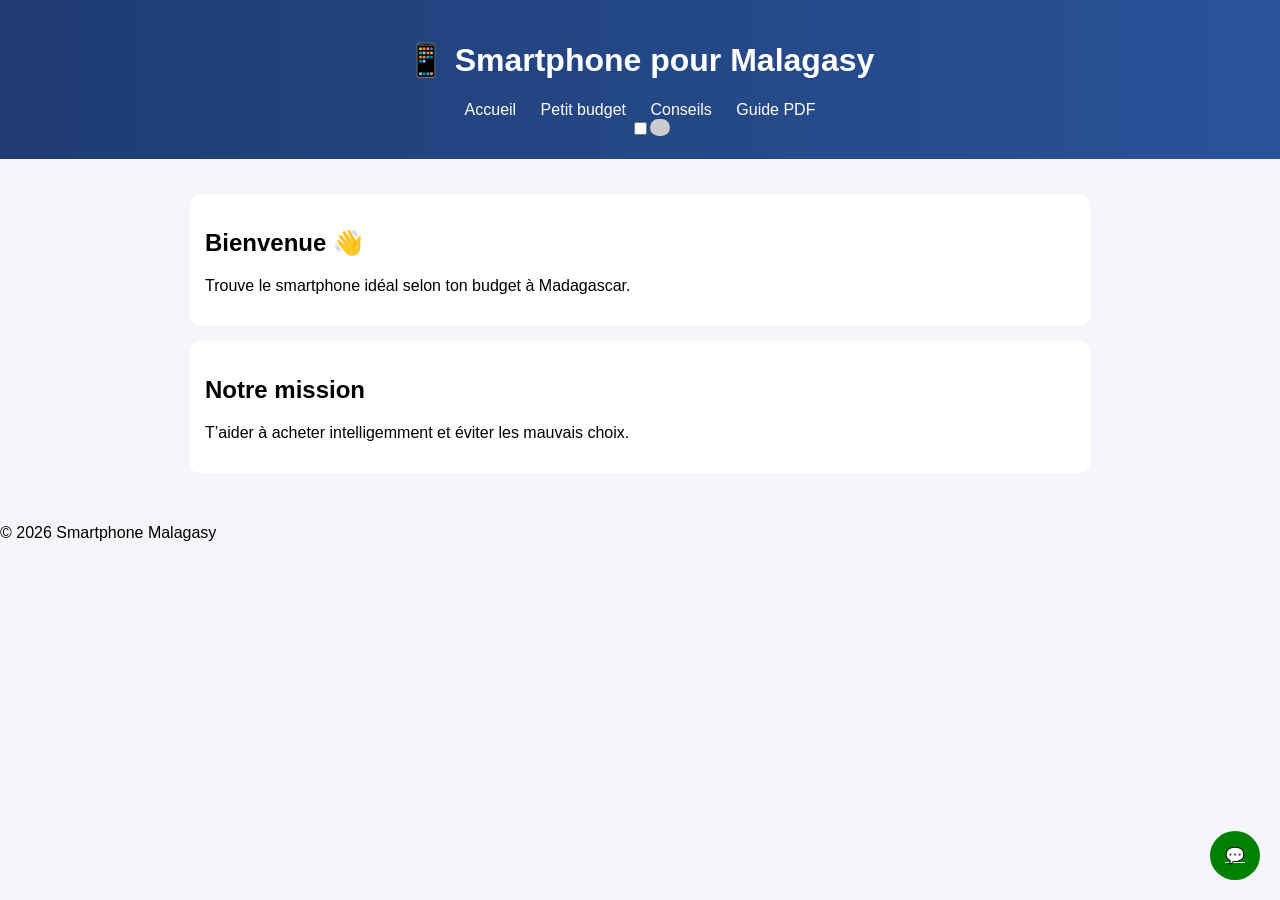
<file: index.html>
<!DOCTYPE html>
<html lang="fr">
<head>
<meta charset="UTF-8">
<meta name="viewport" content="width=device-width, initial-scale=1.0">

<title>Smartphone Malagasy</title>

<meta name="description" content="Guide smartphone pour Malagasy : comparatif, prix en Ariary et conseils.">
<meta name="keywords" content="smartphone Madagascar, téléphone pas cher">
<meta name="author" content="Smartphone Malagasy">

<link rel="stylesheet" href="style.css">
</head>

<body>

<header>
    <h1>📱 Smartphone pour Malagasy</h1>

    <nav>
        <a href="index.html">Accueil</a>
        <a href="budget.html">Petit budget</a>
        <a href="conseils.html">Conseils</a>
        <a href="guide.html">Guide PDF</a>
    </nav>

    <div class="theme-switch">
        <label class="switch">
            <input type="checkbox" id="themeToggle">
            <span class="slider"></span>
        </label>
    </div>
</header>

<div class="container">

    <div class="card">
        <h2>Bienvenue 👋</h2>
        <p>
            Trouve le smartphone idéal selon ton budget à Madagascar.
        </p>
    </div>

    <div class="card">
        <h2>Notre mission</h2>
        <p>
            T’aider à acheter intelligemment et éviter les mauvais choix.
        </p>
    </div>

</div>

<footer>
    <p>© 2026 Smartphone Malagasy</p>
</footer>

<a href="https://wa.me/261XXXXXXXXX" class="whatsapp">💬</a>

<script src="script.js"></script>
</body>
</html>
</file>
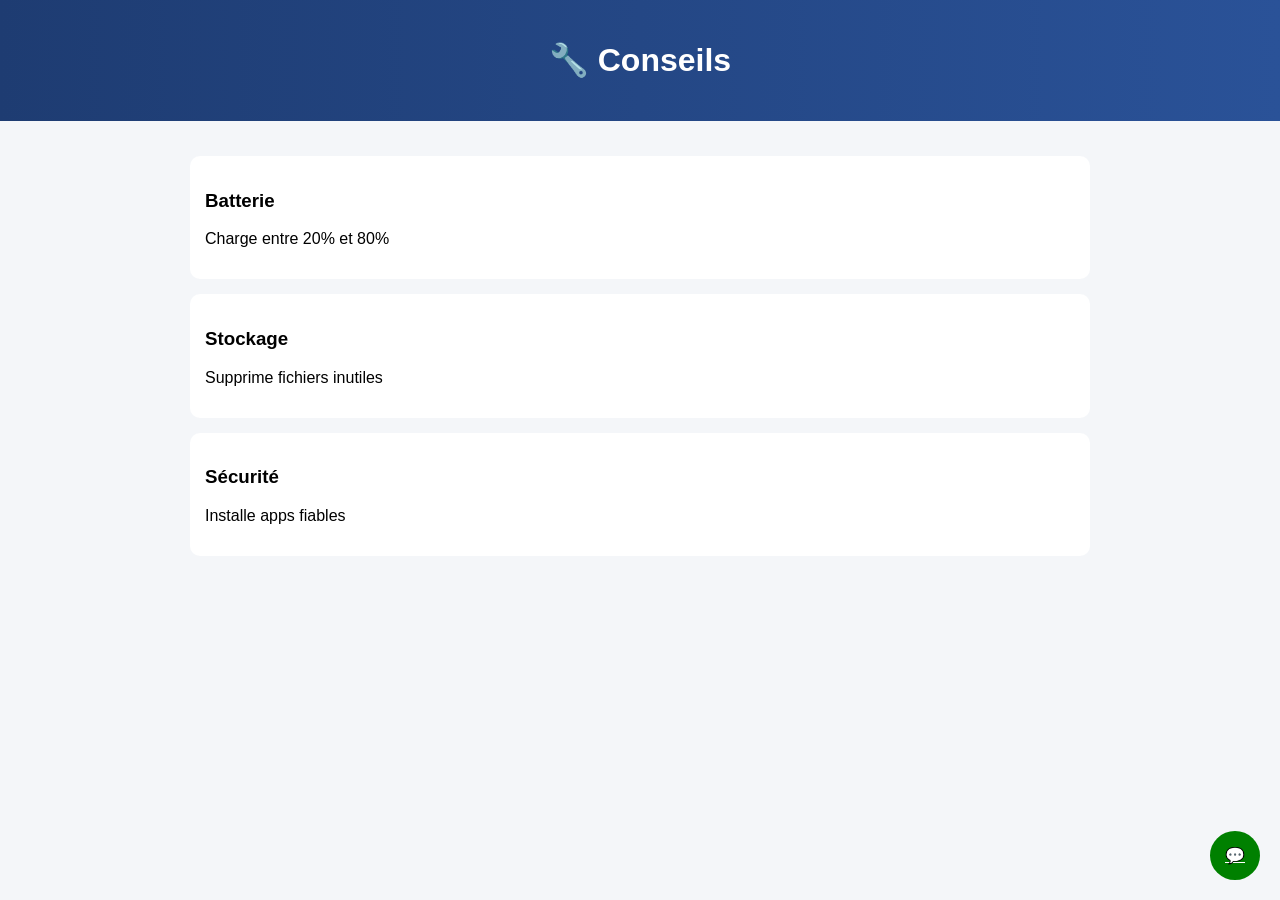
<file: conseils.html>
<!DOCTYPE html>
<html lang="fr">
<head>
<meta charset="UTF-8">
<meta name="viewport" content="width=device-width, initial-scale=1.0">
<title>Conseils</title>

<link rel="stylesheet" href="style.css">
</head>

<body>

<header>
    <h1>🔧 Conseils</h1>
</header>

<div class="container">

    <div class="card">
        <h3>Batterie</h3>
        <p>Charge entre 20% et 80%</p>
    </div>

    <div class="card">
        <h3>Stockage</h3>
        <p>Supprime fichiers inutiles</p>
    </div>

    <div class="card">
        <h3>Sécurité</h3>
        <p>Installe apps fiables</p>
    </div>

</div>

<a href="https://wa.me/261XXXXXXXXX" class="whatsapp">💬</a>

<script src="script.js"></script>
</body>
</html>
</file>
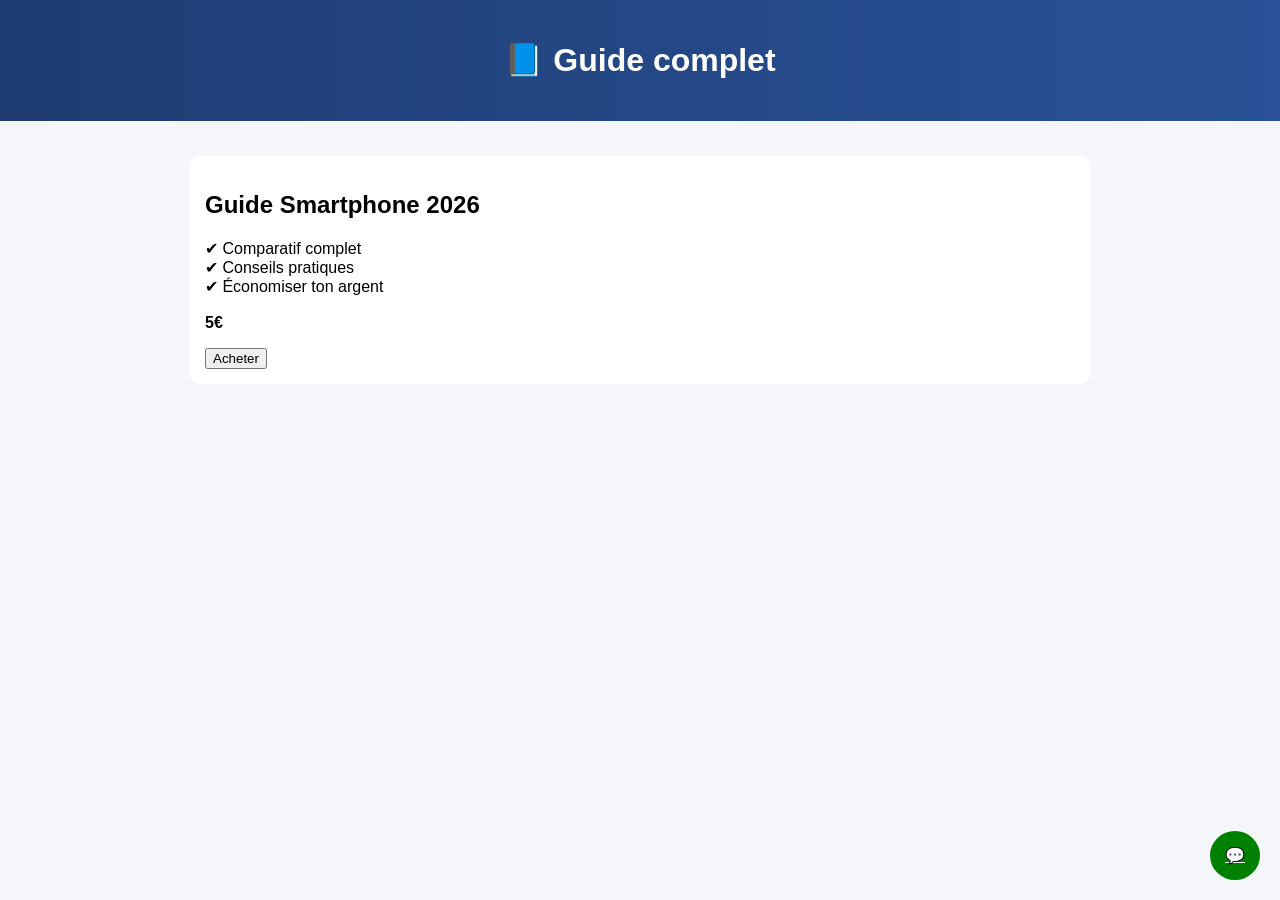
<file: guide.html>
<!DOCTYPE html>
<html lang="fr">
<head>
<meta charset="UTF-8">
<meta name="viewport" content="width=device-width, initial-scale=1.0">
<title>Guide</title>

<link rel="stylesheet" href="style.css">
</head>

<body>

<header>
    <h1>📘 Guide complet</h1>
</header>

<div class="container">

    <div class="card">
        <h2>Guide Smartphone 2026</h2>

        <p>
            ✔ Comparatif complet<br>
            ✔ Conseils pratiques<br>
            ✔ Économiser ton argent<br><br>
            <strong>5€</strong>
        </p>

        <button onclick="acheter()">Acheter</button>
    </div>

</div>

<a href="https://wa.me/261XXXXXXXXX" class="whatsapp">💬</a>

<script src="script.js"></script>
</body>
</html>
</file>
<file: style.css>
body {
    font-family: Arial;
    margin: 0;
    background: #f4f6f9;
    transition: 0.4s;
}

header {
    background: linear-gradient(90deg, #1e3c72, #2a5298);
    color: white;
    padding: 20px;
    text-align: center;
}

nav a {
    color: white;
    margin: 10px;
    text-decoration: none;
}

.container {
    max-width: 900px;
    margin: auto;
    padding: 20px;
}

.card {
    background: white;
    padding: 15px;
    margin: 15px 0;
    border-radius: 10px;
}

.card img {
    width: 100%;
    border-radius: 10px;
}

/* WhatsApp */
.whatsapp {
    position: fixed;
    bottom: 20px;
    right: 20px;
    background: green;
    color: white;
    padding: 15px;
    border-radius: 50%;
}

/* MODE SOMBRE */
.dark-mode {
    background: #121212;
    color: white;
}

.dark-mode .card {
    background: #1e1e1e;
}

/* SWITCH */
.switch {
    position: relative;
    width: 50px;
    height: 25px;
}

.slider {
    position: absolute;
    background: #ccc;
    border-radius: 25px;
    width: 100%;
    height: 100%;
}
</file>
